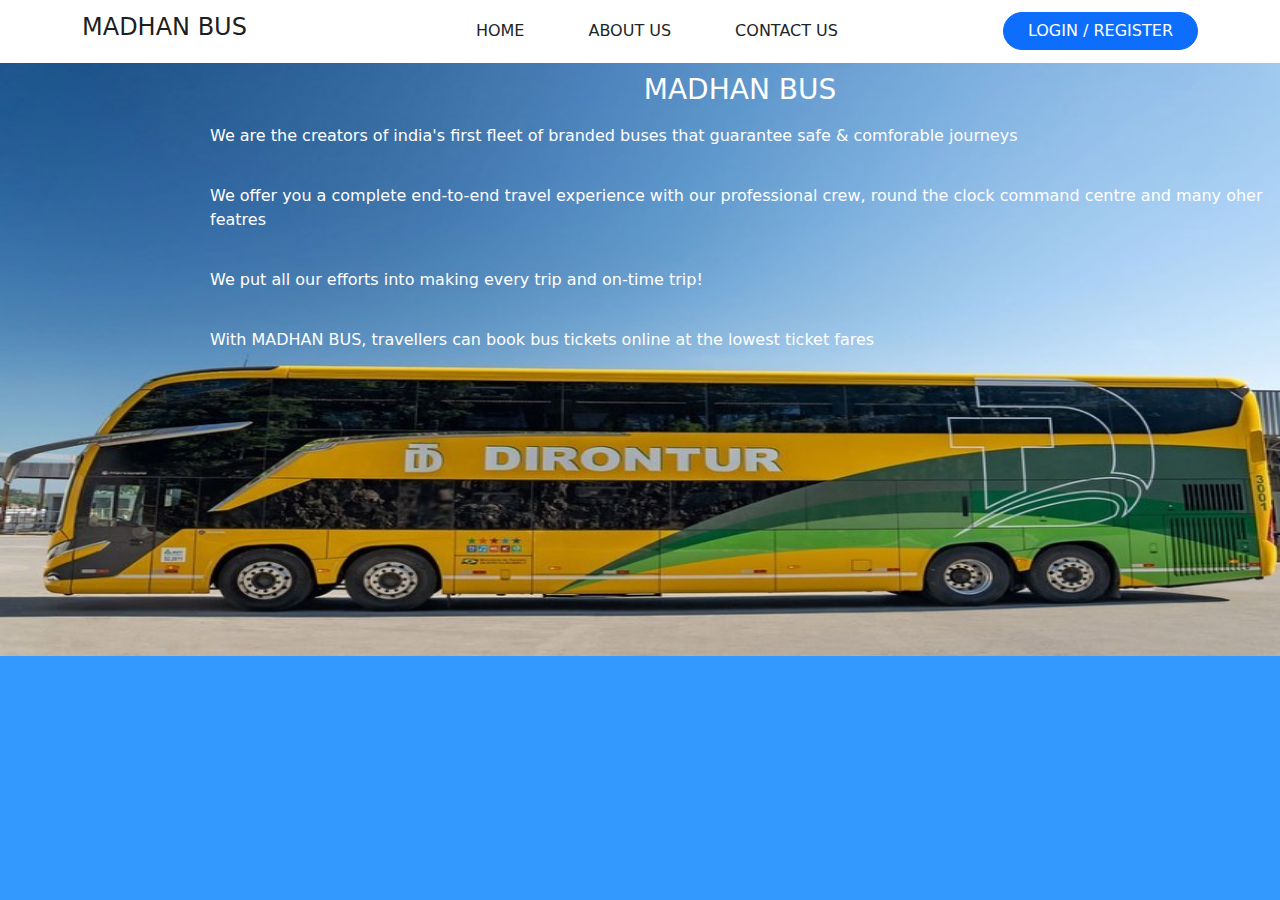
<file: index.html>
<!DOCTYPE html>
<html lang="en">
<head>
    <meta charset="UTF-8">
    <meta http-equiv="X-UA-Compatible" content="IE=edge">
    <meta name="viewport" content="width=device-width, initial-scale=1.0">
    <title>Travel Booking</title>
    <link rel="stylesheet" href="./assets/css/bootstrap.min.css">
    <link rel="stylesheet" href="https://cdnjs.cloudflare.com/ajax/libs/font-awesome/6.0.0-beta3/css/all.min.css">
    <!-- <link rel="stylesheet" href="index.css"> -->
    <style>
        *{
    margin: 0;
    padding: 0;
    box-sizing: border-box;
    
}
body{
    height: 100vh;
    /* background-color: #1dcbd7; */
    background-color:#3399ff; 
    width: 100%;
    overflow: hidden;
}
.content{
    position: absolute; 
    /* width:50%; */
    
     /* top: 300px; */
      
    margin-top:10px;
     margin-left: 200px;
    z-index: 2;
} 
.content h3{
    color:white;
    text-align:center;
}
.content p{
    color:white;
    padding:10px;
}
.img-fluid{
    position: relative;
    object-fit:cover;
}
nav{
    background-color:white;
}
</style>
</head>
<body>
    <header class="header">
        <nav class="navbar navbar-expand-lg navbar-light ">
            <div class="container">
                <a href="" class="navbar-brand">
                    <h4>MADHAN BUS</h4>
                </a>
                <button class="navbar-toggler" data-bs-toggle="collapse" data-bs-target="#mynav" aria-controls="mynav" aria-expanded="false" aria-label="Toggler navigation">
                    <span class="navbar-toggler-icon"></span>
                </button>
                <div class="collapse navbar-collapse" id="mynav">
                    <ul class="navbar-nav ms-auto">
                        <li class="nav-item ps-5">
                            <a href="" class="nav-link text-dark">HOME</a>
                        </li>
                        <!-- <li class="nav-item ps-5 dropdown">
                            <a href="" class="nav-link dropdown-toggle text-dark" data-bs-toggle="dropdown" id="dp" aria-haspopup="true" aria-expanded="false">BOOKING</a>
                            <div class="dropdown-menu" aria-labelledby="dp">
                                <a href="busroutes.html" class="dropdown-item">AVAILABLE ROUTES</a>
                                
                            </div>
                        </li> -->
                        
                        <li class="nav-item ps-5">
                            <a href="about.html" class="nav-link text-dark">ABOUT US</a>
                        </li>
                        <li class="nav-item ps-5">
                            <a href="contact.php" class="nav-link text-dark ">CONTACT US</a>
                        </li>
                        

                    </ul>
                    <a href="logout.php" class="btn    btn-primary rounded-pill ms-auto ps-4 pe-4" style="border-radius: 50% ;">LOGIN / REGISTER</a>
                </div>
            </div>

        </nav>
    </header>
     <div class="content">
            <h3>MADHAN BUS</h3>
            <p>We are the creators of india's first fleet of branded buses that guarantee safe & comforable journeys</p>
            <p>We offer you a complete end-to-end travel experience with our professional crew, round the clock command centre and many oher featres</p><p>We put all our efforts into making every trip and on-time trip!</p><p> With MADHAN BUS, travellers can book bus tickets online at the lowest ticket fares</p>
        </div> 
     

     <div class="containers">
        
        <div class="img-fluid " id="indeximg">
            
             <img src="./images/bus21.jpg" alt="bus" width="100%" height="593px"> 
            
         </div>
        
        </div> 
    
    
    <script src="./assets/js/jquery.min.js"></script>
    <script src="./assets/js/bootstrap.min.js"></script>
</body>
</html>
</file>
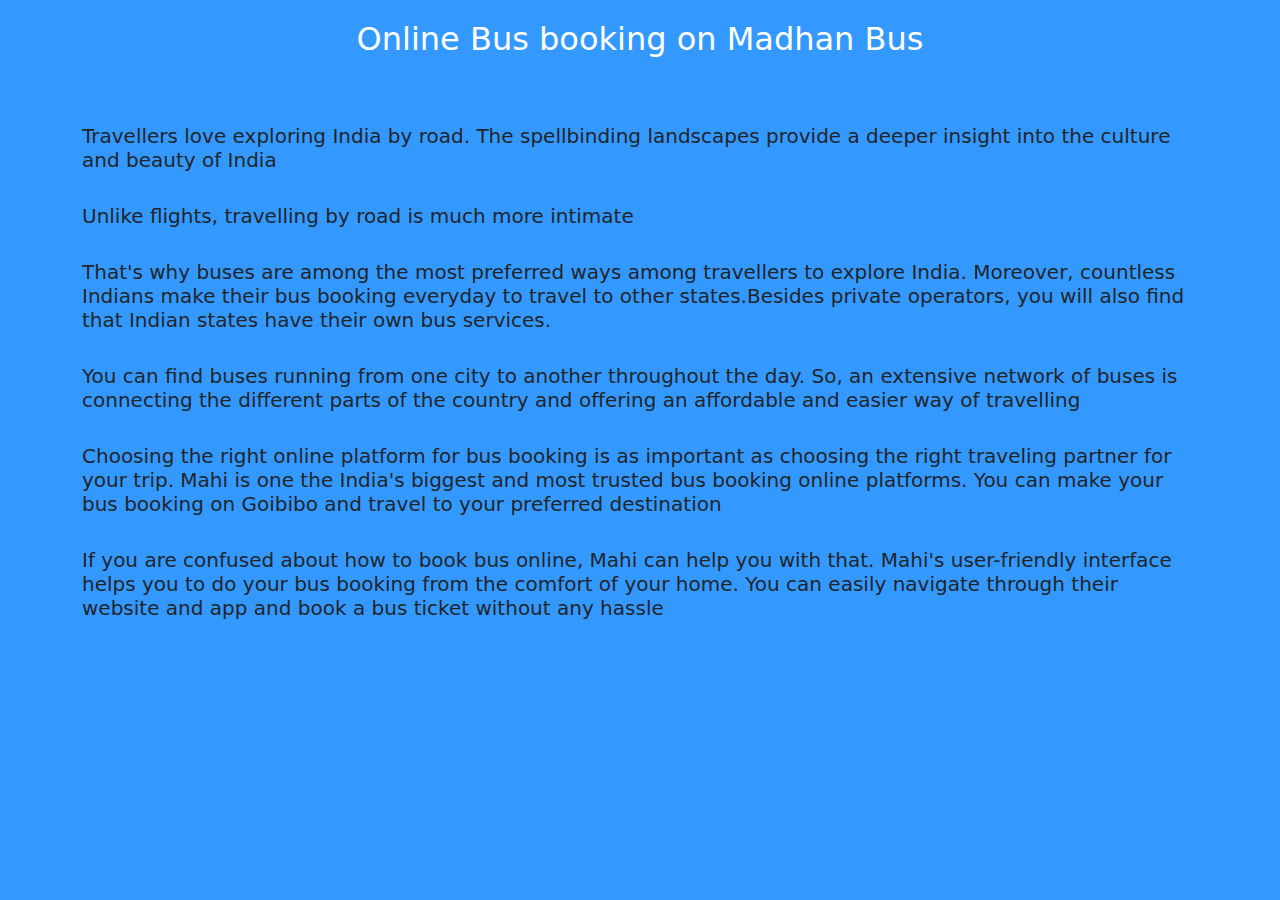
<file: about.html>
<!DOCTYPE html>
<html lang="en">
<head>
    <meta charset="UTF-8">
    <meta http-equiv="X-UA-Compatible" content="IE=edge">
    <meta name="viewport" content="width=device-width, initial-scale=1.0">
    <title>About Us</title>
    <link rel="stylesheet" href="./assets/css/bootstrap.min.css">
    <!-- <link rel="stylesheet" href="about.css"> -->
    <style>
        *{
    margin: 0;
    padding: 0;
    box-sizing: border-box;
}
body{
    /* background-color: linear-gradient(255deg cyan,red); */
    background-color:#3399ff;
    overflow: hidden;
}
/* .container{
    background-color: aliceblue;
} */
h2{
    color: white;
    margin-top: 10px;
    padding: 10px;
}
h2:hover{
    text-decoration:underline burlywood;
}
    </style>
</head>
<body>
    <h2><center>Online Bus booking on Madhan Bus</center></h2><br><br>
    <div class="container">
        
        <h5>Travellers love exploring India by road. The spellbinding landscapes provide a deeper insight into the culture and beauty of India</h5><br>
        <h5> Unlike flights, travelling by road is much more intimate</h5><br>
        <h5> That's why buses are among the most preferred ways among travellers to explore India. Moreover, countless Indians make their bus booking everyday to travel to other states.Besides private operators, you will also find that Indian states have their own bus services.</h5><br><h5> You can find buses running from one city to another throughout the day. So, an extensive network of buses is connecting the different parts of the country and offering an affordable and easier way of travelling</h5><br>

        <h5>Choosing the right online platform for bus booking is as important as choosing the right traveling partner for your trip. Mahi is one the India's biggest and most trusted bus booking online platforms. You can make your bus booking on Goibibo and travel to your preferred destination</h5><br>

        <h5>If you are confused about how to book bus online, Mahi can help you with that. Mahi's user-friendly interface helps you to do your bus booking from the comfort of your home. You can easily navigate through their website and app and book a bus ticket without any hassle</h5><br>

        
    </div><br><br><br>
    
    <script src="./assets/js/jquery.min.js"></script>
    <script src="./assets/js/bootstrap.min.js"></script>
</body>
</html>
</file>
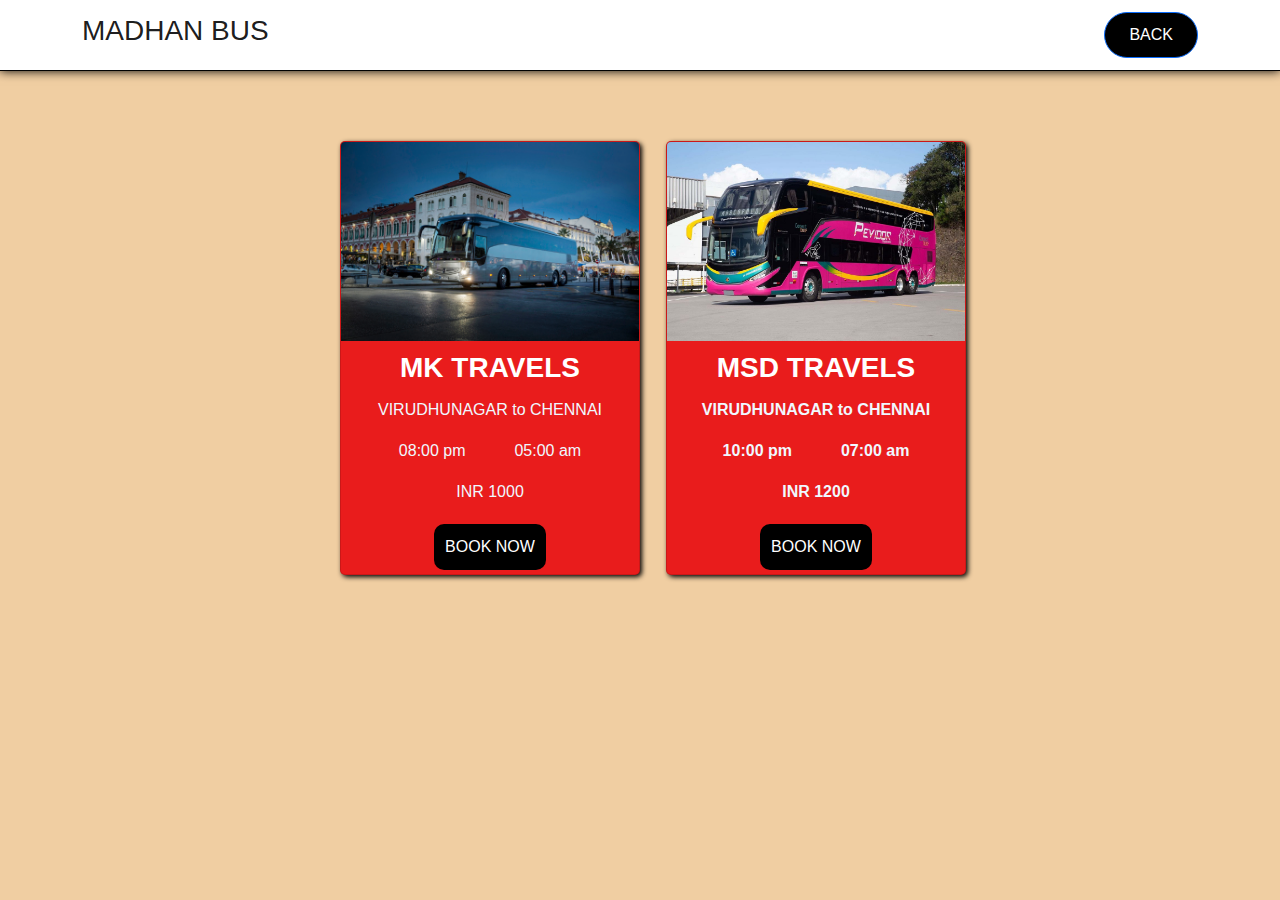
<file: vnr.html>
<!DOCTYPE html>
<html>
<head>
 <title>Cards</title>
 <link rel="stylesheet" href="./assets/css/bootstrap.min.css">
</head>

<style type="text/css">


*{
box-sizing: border-box;
 margin: 0px;
 padding: 0px;
}
body{
 font-family: sans-serif;
 height: 100vh;
 background-color: rgb(240, 206, 162);
 overflow: hidden;
}
nav{
        background-color: white;
        box-shadow:0 0 10px black;
        position: sticky;
        border-bottom: 1px solid black;
        }
.card-container{
    width: 1000px;
    margin: auto;
    margin-top: 50px;
    display: flex;
    justify-content: center;
    align-items: center;
    
}

 .card{
    width: 300px;
    background-color:rgb(233, 28, 28);
    text-align: center;
    font-size: 16px;
    overflow: hidden;
    box-shadow: 2px 2px 5px black;
    border-radius: 5px;
    margin: 2%; 
    } 
.des{
  display: flex;
  justify-content: center;
  align-items: center;
  flex-direction: column;
}
.des h3{
    margin-top: 5px;
    padding: 5px;
    font-weight: bold;
    /* font-size: 5px; */
    color: #fff;
}
.des p{
    padding: .5px;
    font-weight: lighter;
    color:aliceblue;
    font-family:Verdana, Geneva, Tahoma, sans-serif;
}
 .btn{
  margin-top: 4px;
  margin-bottom: 4px;
  background-color: black;
  color: white;
  cursor: pointer;
  border-radius: 10px;
  padding:10px;
}

</style>
<body>
  <header class="header">
    <nav class="navbar navbar-expand-lg navbar-light ">
        <div class="container">
            <a href="" class="navbar-brand">
                <h3>MADHAN BUS</h3>
            </a>
            <button class="navbar-toggler" data-bs-toggle="collapse" data-bs-target="#mynav" aria-controls="mynav" aria-expanded="false" aria-label="Toggler navigation">
                <span class="navbar-toggler-icon"></span>
            </button>
            <div class="collapse navbar-collapse" id="mynav">
                <ul class="navbar-nav ms-auto">
                    
                </ul>
                <a href="busroutes.html" class="btn    btn-primary rounded-pill ms-auto ps-4 pe-4" style="border-radius: 50% ;">BACK</a>
            </div>
        </div>

    </nav>
</header>

<div class="card-container">
    <div class="card">
        <img src="./images/bus2.jpg" width="100%">
        <div class="des">
            <h3>MK TRAVELS</h3>
            <p>VIRUDHUNAGAR to CHENNAI</p>
            <p>08:00 pm &nbsp; &nbsp; &nbsp; &nbsp;&nbsp; &nbsp;05:00 am</p>
            <p><b>INR 1000<b></p>
            <a href="seat_avail.php" type="button" class="btn" style="text-decoration: none;">BOOK NOW<a>
        </div>
    </div>
    <div class="card">
        <img src="./images/bus12.jpg" width="100%">
        <div class="des">
            <h3>MSD TRAVELS</h3>                
            <p>VIRUDHUNAGAR to CHENNAI</p>
            <p>10:00 pm &nbsp; &nbsp; &nbsp; &nbsp;&nbsp; &nbsp;07:00 am</p>
            <p><b>INR 1200<b></p>
            <a href="seat_available.php" type="button" class="btn" style="text-decoration: none;">BOOK NOW<a>
        </div>
    </div>

</div>
<script src="./assets/js/jquery.min.js"></script>
    <script src="./assets/js/bootstrap.min.js"></script>

</body>
</html>
</file>
<file: index.css>
/* *{
    margin: 0;
    padding: 0;
    box-sizing: border-box;
    
}
body{
    height: 100vh;
    background-color: blue;
    width: 100%;
}
nav{
    background-color: #edeae2;
    box-shadow:0 0 40px black;
}

.img-fluid img{
    object-fit: cover;
    position: relative;
} */
</file>
<file: about.css>
*{
    margin: 0;
    padding: 0;
    box-sizing: border-box;
}
body{
    /* background-color: linear-gradient(255deg cyan,red); */
    background-color:#3399ff;
}
.container{
    background-color: aliceblue;
}
h2:hover{
    text-decoration:underline burlywood;
}
</file>
